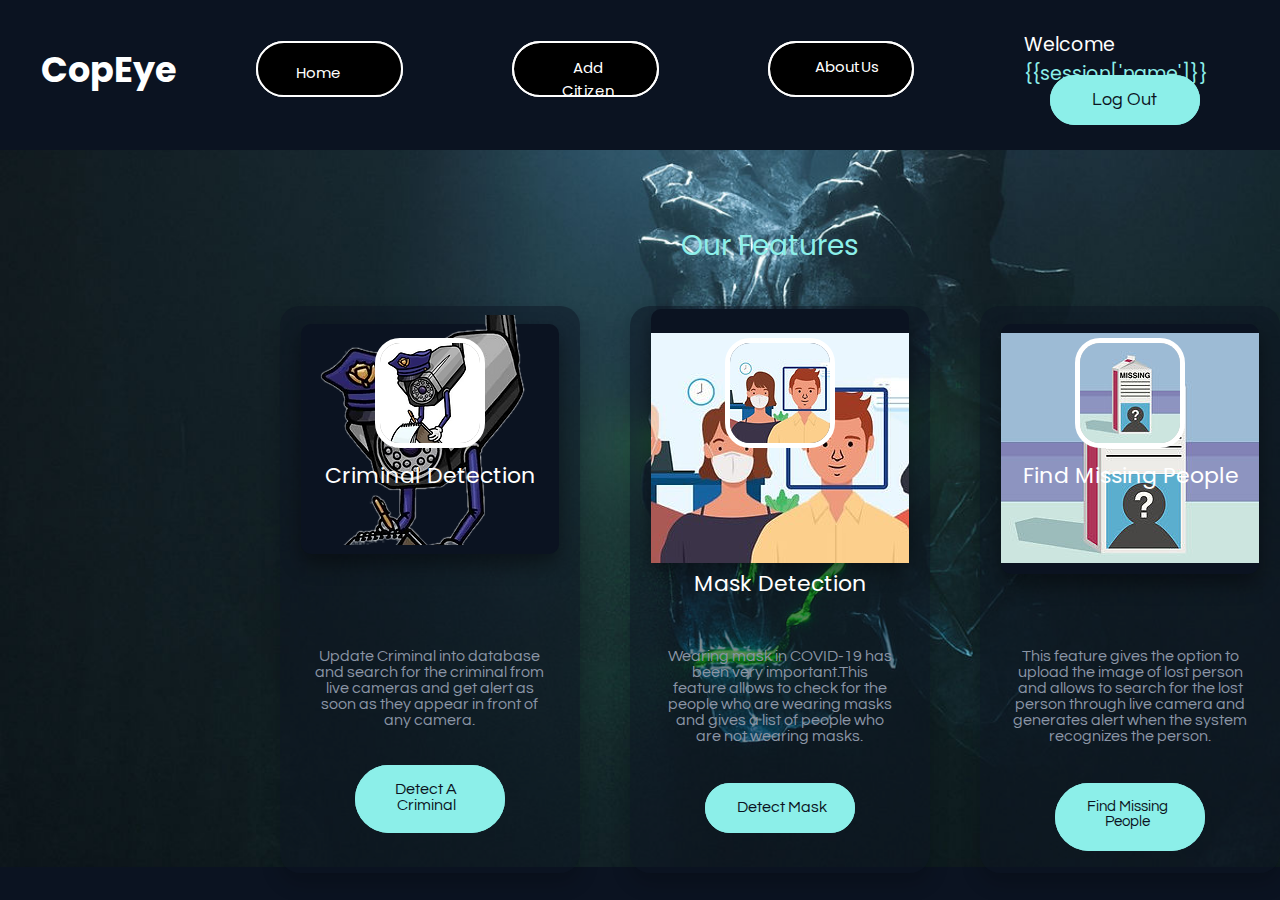
<file: templates/index.html>
<!DOCTYPE html>
<html>
<head>
	<link href="https://fonts.googleapis.com/css?family=Poppins&display=swap" rel="stylesheet" />
	<link href="https://fonts.googleapis.com/css?family=Questrial&display=swap" rel="stylesheet" />
	<link href="/static/css/index_new.css" rel="stylesheet" />
	<title>Home Page</title>
</head>
<body>
	<div class="v17_264">
		<div class="v17_197"></div>
		<div class="v17_198"></div>
		<div class="v17_199"></div>
		<div class="v17_200"></div>
		<div class="v17_201"></div>
		<div class="v17_202"></div>
		<div class="v17_203"></div>
		<div class="v17_204"></div>
		<div class="v17_205"></div>
		<div class="v17_206"></div>
		<div class="v17_207"></div>
		<div class="v17_208"></div>
		<div class="v17_209"></div>
        <div class="tag">
		<div class="v17_210 box-1"></div>
		<div class="v17_211"></div>
		<div class="v17_213 box-1"></div>
		<div class="v17_214"></div>
		<div class="v17_215 box-1"></div>
		<div class="v17_216 box-1"></div>
		<div class="v17_217 box-1"></div>
		<div class="v17_218"></div>
		<div class="v17_219 box-1"></div>
		<div class="v17_220 box-1"></div>
		<div class="v17_221"></div>
		<div class="v17_222"></div>
		<div class="v17_223"></div>
		<div class="v17_224"></div>
		<div class="v17_225"></div>
		<div class="v17_226"></div>
		<div class="v17_227"></div>
		<div class="v17_228"></div>
		<div class="v17_229"></div>
		<div class="v17_230"></div>
		<div class="v17_231"></div>
		<div class="v17_232"></div>
		<div class="v17_233"></div>
		<div class="v17_234"></div>
		<div class="v17_235"></div>
		<div class="v17_236"></div>
		<div class="v17_237"></div>
		<div class="v17_238"></div>
		<div class="v17_239"></div>
		<div class="v17_240"></div>
		<div class="v17_241"></div>
		<div class="v17_242"></div>
		<div class="v17_243"></div>
		<div class="v17_244"></div></div>
		<span class="v17_246">CopEye</span>
		<a class="v17_199" href="/index"><span class="v17_247">Home</span></a>
		<a class="v17_202" href="/citizen"><span class="v17_248">Add Citizen</span></a>
		<a class="v17_204" href="/about_us"><span class="v17_249">AboutUs</span></a>
    
		<span class="v17_250"><span class="name" style="color:white;">Welcome</span> {{session['name']}}</span>
    <a class="v17_205" href="/"><span class="v17_251">Log Out</span></a>
		<!-- <span class="v17_251">Log Out</span> -->
		<div class="tag"><span class="v17_252">Our Features</span>
		<span class="v17_253">Criminal Detection</span>
		<span class="v17_254">Update Criminal into database and search for the criminal from live cameras and get alert as soon as they appear in front of any camera.</span>
		<a class="v17_220" href="/criminal"><span class="v17_255">Detect A Criminal</span></a>
		<span class="v17_256">Mask Detection</span>
		<span class="v17_257">Wearing mask in COVID-19 has been very important.This feature allows to check for the people who are wearing masks and gives a list of people who are not wearing masks.</span>
    <a class="v17_232" href="/facemask"><span class="v17_258">Detect Mask</span></a>
		<span class="v17_259">Find Missing People</span>
		<span class="v17_260">This feature gives the option to upload the image of lost person and allows to search for the lost person through live camera and generates alert when the system recognizes the person.</span>
		<a class="v17_244" href="/lost_found"><span class="v17_261">Find Missing People</span></a></div>
	</div>

</body>
</html>
</file>
<file: static/css/index_new.css>
*{
    box-sizing: border-box;
}
body {
    font-size: 14px;
  }
  .v17_264 {
    width: 100%;
    height: 100vh;
    background-repeat: no-repeat;
    background-position: center center;
    background-size: cover;
    opacity: 1;
    position: absolute;
    top: 0px;
    left: 0px;
    overflow: hidden;
  }
  .v17_197 {
    width: 100%;
    height: 100vh;
    background: rgba(11,19,33,1);
    opacity: 1;
    position: absolute;
    top: 0px;
    left: 0px;
    overflow: hidden;
  }
  .v17_198 {
    width: 100%;
    height: 150px;
    background-repeat: no-repeat;
    background-position: center center;
    background-size: cover;
    opacity: 1;
    position: absolute;
    top: 0px;
    left: 0px;
    overflow: hidden;
  }
  .v17_199 {
    color:white;
    width: 147px;
    height: 56px;
    background:black;
    opacity: 1;
    position: absolute;
    top: 41px;
    left: 20vw;
    border: 2px solid rgba(255,255,255,1);
    border-top-left-radius: 80px;
    border-top-right-radius: 80px;
    border-bottom-left-radius: 80px;
    border-bottom-right-radius: 80px;
    overflow: hidden;
  }
  .v17_199:hover{
      background-color: white;
  }
  .v17_200 {
    width: 147px;
    height: 56px;
    background-repeat: no-repeat;
    background-position: center center;
    background-size: cover;
    opacity: 1;
    position: absolute;
    top: 41px;
    left: 293px;
    border-top-left-radius: 80px;
    border-top-right-radius: 80px;
    border-bottom-left-radius: 80px;
    border-bottom-right-radius: 80px;
    overflow: hidden;
  }
  .v17_201 {
    width: 147px;
    height: 56px;
    background: rgba(0,0,0,1);
    opacity: 1;
    position: absolute;
    top: 41px;
    left: 40vw;
    border-top-left-radius: 80px;
    border-top-right-radius: 80px;
    border-bottom-left-radius: 80px;
    border-bottom-right-radius: 80px;
    overflow: hidden;
  }
  .v17_202 {
    width: 147px;
    height: 56px;
    background-repeat: no-repeat;
    background-position: center center;
    background-size: cover;
    opacity: 1;
    position: absolute;
    top: 41px;
    left: 40vw;
    border: 2px solid rgba(255,255,255,1);
    border-top-left-radius: 80px;
    border-top-right-radius: 80px;
    border-bottom-left-radius: 80px;
    border-bottom-right-radius: 80px;
    overflow: hidden;
  }
  .v17_203 {
    width: 146px;
    height: 56px;
    background: rgba(0,0,0,1);
    opacity: 1;
    position: absolute;
    top: 41px;
    left: 60vw;
    border-top-left-radius: 80px;
    border-top-right-radius: 80px;
    border-bottom-left-radius: 80px;
    border-bottom-right-radius: 80px;
    overflow: hidden;
  }
  .v17_204 {
    width: 146px;
    height: 56px;
    background-repeat: no-repeat;
    background-position: center center;
    background-size: cover;
    opacity: 1;
    position: absolute;
    top: 41px;
    left: 60vw;
    border: 2px solid rgba(255,255,255,1);
    border-top-left-radius: 80px;
    border-top-right-radius: 80px;
    border-bottom-left-radius: 80px;
    border-bottom-right-radius: 80px;
    overflow: hidden;
  }
  .v17_205 {
    width: 150px;
    height: 50px;
    background: rgba(140,239,233,1);
    opacity: 1;
    position: absolute;
    top: 75px;
    left: 82%;
    border: 2px solid rgba(140,239,233,1);
    border-top-left-radius: 100px;
    border-top-right-radius: 100px;
    border-bottom-left-radius: 100px;
    border-bottom-right-radius: 100px;
    overflow: hidden;
  }
  .v17_206 {
    width: 100%;
    height: 717px;
    background: url("/static/images/v17_206.png");
    background-repeat: no-repeat;
    background-position: center center;
    background-size: cover;
    opacity: 1;
    position: absolute;
    top: 150px;
    left: 0px;
    overflow: hidden;
  }
  .v17_207 {
    width: 1000px;
    height: 42px;
    background-repeat: no-repeat;
    background-position: center center;
    background-size: cover;
    opacity: 1;
    position: absolute;
    top: 210px;
    left: 100px;
    overflow: hidden;
  }
  .v17_208 {
    width: 100%;
    height: 526px;
    background-repeat: no-repeat;
    background-position: center center;
    background-size: cover;
    opacity: 1;
    position: absolute;
    top: 288px;
    left: 0px;
    overflow: hidden;
  }
  .v17_209 {
    width: 300px;
    height: 70vh;
    background-repeat: no-repeat;
    background-position: center center;
    background-size: cover;
    opacity: 1;
    position: absolute;
    top: 30vh;
    left: 100px;
    overflow: hidden;
  }
  .v17_210 {
    width: 300px;
    height:63vh;
    background: rgba(11,19,33,0.5);
    opacity: 1;
    position: absolute;
    top: 34vh;
    left: 100px;
    border-top-left-radius: 20px;
    border-top-right-radius: 20px;
    border-bottom-left-radius: 20px;
    border-bottom-right-radius: 20px;
    box-shadow: 0px 10px 20px rgba(0, 0, 0, 0.20000000298023224);
    overflow: hidden;
  }
  .v17_211 {
    width: 258px;
    height: 230px;
    background: rgba(11,19,33,1);
    opacity: 1;
    position: absolute;
    top: 36vh;
    left: 121px;
    border-top-left-radius: 10px;
    border-top-right-radius: 10px;
    border-bottom-left-radius: 10px;
    border-bottom-right-radius: 10px;
    box-shadow: 0px 10px 20px rgba(0.04313725605607033, 0.07450980693101883, 0.12941177189350128, 0.4000000059604645);
    overflow: hidden;
  }
  .v17_212 {
    width: 258px;
    height: 230px;
    background-repeat: no-repeat;
    background-position: center center;
    background-size: cover;
    opacity: 1;
    position: absolute;
    top: auto;
    left: 121px;
    overflow: hidden;
  }
  .v17_213 {
    width: 258px;
    height: 230px;
    background: url("/static/images/v17_213.png");
    background-repeat: no-repeat;
    background-position: center center;
    background-size: cover;
    opacity: 1;
    position: absolute;
    top: 35vh;
    left: 121px;
    overflow: hidden;
  }
  .v17_214 {
    width: 240px;
    height: 173px;
    background-repeat: no-repeat;
    background-position: center center;
    background-size: cover;
    opacity: 1;
    position: absolute;
    top: 35vh;
    left: 130px;
    overflow: hidden;
  }
  .v17_215 {
    width: 240px;
    height: 173px;
    background-repeat: no-repeat;
    background-position: center center;
    background-size: cover;
    opacity: 1;
    position: absolute;
    top: 35vh;
    left: 130px;
    overflow: hidden;
  }
  .v17_216 {
    width: 110px;
    height: 110px;
    background: rgba(153,153,151,1);
    opacity: 1;
    position: absolute;
    top: 338px;
    left: 195px;
    border: 5px solid rgba(255,255,255,1);
    border-top-left-radius: 25px;
    border-top-right-radius: 25px;
    border-bottom-left-radius: 25px;
    border-bottom-right-radius: 25px;
    overflow: hidden;
  }
  .v17_217 {
    width: 100px;
    height: 100px;
    background: url("/static/images/v17_217.png");
    border-radius:20px;
    background-repeat: no-repeat;
    background-position: center center;
    background-size: cover;
    opacity: 1;
    position: absolute;
    top: 343px;
    left: 200px;
    overflow: hidden;
  }
  .v17_218 {
    width: 240px;
    height: 205px;
    background-repeat: no-repeat;
    background-position: center center;
    background-size: cover;
    opacity: 1;
    position: absolute;
    top: 554px;
    left: 130px;
    overflow: hidden;
  }
  .v17_219 {
    width: 240px;
    height: 205px;
    background-repeat: no-repeat;
    background-position: center center;
    background-size: cover;
    opacity: 1;
    position: absolute;
    top: 554px;
    left: 130px;
    overflow: hidden;
  }
  .v17_220 {
    width: 150px;
    height: 68px;
    background: rgba(140,239,233,1);
    opacity: 1;
    position: absolute;
    top: 85vh;
    left: 175px;
    border: 2px solid rgba(140,239,233,1);
    border-top-left-radius: 100px;
    border-top-right-radius: 100px;
    border-bottom-left-radius: 100px;
    border-bottom-right-radius: 100px;
    overflow: hidden;
  }
  .v17_220:hover{
    background-color:white;
    margin:0;
  }
  .v17_244:hover{
    background-color:white;
    margin:0;
  }
  .v17_232:hover{
    background-color:white;
    margin:0;
  }
  .v17_221 {
    width: 300px;
    height: 63vh;
    background-repeat: no-repeat;
    background-position: center center;
    background-size: cover;
    opacity: 1;
    position: absolute;
    top: 288px;
    left: 450px;
    overflow: hidden;
  }
  .v17_222 {
    width: 300px;
    height: 63vh;
    background: rgba(11,19,33,0.5);
    opacity: 1;
    position: absolute;
    top: 34vh;
    left: 450px;
    border-top-left-radius: 20px;
    border-top-right-radius: 20px;
    border-bottom-left-radius: 20px;
    border-bottom-right-radius: 20px;
    box-shadow: 0px 10px 20px rgba(0, 0, 0, 0.20000000298023224);
    overflow: hidden;
  }
  .v17_223 {
    width: 258px;
    height: 28vh;
    background: rgba(11,19,33,1);
    opacity: 1;
    position: absolute;
    top: 309px;
    left: 471px;
    border-top-left-radius: 10px;
    border-top-right-radius: 10px;
    border-bottom-left-radius: 10px;
    border-bottom-right-radius: 10px;
    box-shadow: 0px 10px 20px rgba(0.04313725605607033, 0.07450980693101883, 0.12941177189350128, 0.4000000059604645);
    overflow: hidden;
  }
  .v17_224 {
    width: 258px;
    height: px;
    background-position: center center;
    background-size: cover;
    opacity: 1;
    position: absolute;
    top: 40vh;
    left: 471px;
    overflow: hidden;
  }
  .v17_225 {
    width: 258px;
    height: 230px;
    background: url("/static/images/v17_225.png");
    background-repeat: no-repeat;
    background-position: center center;
    background-size: cover;
    opacity: 1;
    position: absolute;
    top: 37vh;
    left: 471px;
    overflow: hidden;
  }
  .v17_226 {
    width: 240px;
    height: 173px;
    background-repeat: no-repeat;
    background-position: center center;
    background-size: cover;
    opacity: 1;
    position: absolute;
    top: 338px;
    left: 480px;
    overflow: hidden;
  }
  .v17_227 {
    width: 240px;
    height: 173px;
    background-repeat: no-repeat;
    background-position: center center;
    background-size: cover;
    opacity: 1;
    position: absolute;
    top: 45vh;
    left: 480px;
    overflow: hidden;
  }
  .v17_228 {
    width: 110px;
    height: 110px;
    background: rgba(95,105,122,1);
    opacity: 1;
    position: absolute;
    top: 338px;
    left: 545px;
    border: 5px solid rgba(255,255,255,1);
    border-top-left-radius: 25px;
    border-top-right-radius: 25px;
    border-bottom-left-radius: 25px;
    border-bottom-right-radius: 25px;
    overflow: hidden;
  }
  .v17_229 {
    width: 100px;
    height: 100px;
    background: url("/static/images/v17_229.png");
    border-radius:20px;
    background-repeat: no-repeat;
    background-position: center center;
    background-size: cover;
    opacity: 1;
    position: absolute;
    top: 343px;
    left: 550px;
    overflow: hidden;
  }
  .v17_230 {
    width: 240px;
    height: 212px;
    background-repeat: no-repeat;
    background-position: center center;
    background-size: cover;
    opacity: 1;
    position: absolute;
    top: 554px;
    left: 480px;
    overflow: hidden;
  }
  .v17_231 {
    width: 240px;
    height: 212px;
    background-repeat: no-repeat;
    background-position: center center;
    background-size: cover;
    opacity: 1;
    position: absolute;
    top: 554px;
    left: 480px;
    overflow: hidden;
  }
  .v17_232 {
    width: 150px;
    height: 50px;
    background: rgba(140,239,233,1);
    opacity: 1;
    position: absolute;
    top: 87vh;
    left: 525px;
    border: 2px solid rgba(140,239,233,1);
    border-top-left-radius: 100px;
    border-top-right-radius: 100px;
    border-bottom-left-radius: 100px;
    border-bottom-right-radius: 100px;
    overflow: hidden;
  }
  .v17_233 {
    width: 300px;
    height: 526px;
    background-repeat: no-repeat;
    background-position: center center;
    background-size: cover;
    opacity: 1;
    position: absolute;
    top: 288px;
    left: 800px;
    overflow: hidden;
  }
  .v17_234 {
    width: 300px;
    height: 63vh;
    background: rgba(11,19,33,0.5);
    opacity: 1;
    position: absolute;
    top: 34vh;
    left: 800px;
    border-top-left-radius: 20px;
    border-top-right-radius: 20px;
    border-bottom-left-radius: 20px;
    border-bottom-right-radius: 20px;
    box-shadow: 0px 10px 20px rgba(0, 0, 0, 0.20000000298023224);
    overflow: hidden;
  }
  .v17_235 {
    width: 258px;
    height: 250px;
    background: rgba(11,19,33,1);
    opacity: 1;
    position: absolute;
    top: 36vh;
    left: 821px;
    border-top-left-radius: 10px;
    border-top-right-radius: 10px;
    border-bottom-left-radius: 10px;
    border-bottom-right-radius: 10px;
    box-shadow: 0px 10px 20px rgba(0.04313725605607033, 0.07450980693101883, 0.12941177189350128, 0.4000000059604645);
    overflow: hidden;
  }
  .v17_236 {
    width: 258px;
    height: 230px;
    background-repeat: no-repeat;
    background-position: center center;
    background-size: cover;
    opacity: 1;
    position: absolute;
    top: 309px;
    left: 821px;
    overflow: hidden;
  }
  .v17_237 {
    width: 258px;
    height: 230px;
    background: url("/static/images/v17_237.png");
    background-repeat: no-repeat;
    background-position: center center;
    background-size: cover;
    opacity: 1;
    position: absolute;
    top: 37vh;
    left: 821px;
    overflow: hidden;
  }
  .v17_238 {
    width: 240px;
    height: 173px;
    background-repeat: no-repeat;
    background-position: center center;
    background-size: cover;
    opacity: 1;
    position: absolute;
    top: 338px;
    left: 830px;
    overflow: hidden;
  }
  .v17_239 {
    width: 240px;
    height: 173px;
    background-repeat: no-repeat;
    background-position: center center;
    background-size: cover;
    opacity: 1;
    position: absolute;
    top: 338px;
    left: 830px;
    overflow: hidden;
  }
  .v17_240 {
    width: 110px;
    height: 110px;
    background: rgba(199,199,199,1);
    opacity: 1;
    position: absolute;
    top: 338px;
    left: 895px;
    border: 5px solid rgba(255,255,255,1);
    border-top-left-radius: 25px;
    border-top-right-radius: 25px;
    border-bottom-left-radius: 25px;
    border-bottom-right-radius: 25px;
    overflow: hidden;
  }
  .v17_241 {
    width: 100px;
    height: 100px;
    background: url("/static/images/v17_241.png");
    border-radius:20px;
    background-repeat: no-repeat;
    background-position: center center;
    background-size: cover;
    opacity: 1;
    position: absolute;
    top: 343px;
    left: 900px;
    overflow: hidden;
  }
  .v17_242 {
    width: 240px;
    height: 230px;
    background-repeat: no-repeat;
    background-position: center center;
    background-size: cover;
    opacity: 1;
    position: absolute;
    top:72vh;
    left: 830px;
    overflow: hidden;
  }
  .v17_243 {
    width: 240px;
    height: 230px;
    background-repeat: no-repeat;
    background-position: center center;
    background-size: cover;
    opacity: 1;
    position: absolute;
    top: 72vh;
    left: 830px;
    overflow: hidden;
  }
  .v17_244 {
    width: 150px;
    height: 68px;
    background: rgba(140,239,233,1);
    opacity: 1;
    position: absolute;
    top: 87vh;
    left: 875px;
    border: 2px solid rgba(140,239,233,1);
    border-top-left-radius: 100px;
    border-top-right-radius: 100px;
    border-bottom-left-radius: 100px;
    border-bottom-right-radius: 100px;
    overflow: hidden;
  }
  .v17_246 {
    width: 136px;
    color: rgba(255,255,255,1);
    position: absolute;
    top: 43px;
    left: 41px;
    font-family: Poppins;
    font-weight: bolder;
    font-size: 35px;
    opacity: 1;
    text-align: left;
  }
  .v17_247 {
    width: 45px;
    color:white(0,0,0,1);
    position: absolute;
    top: 2vh;
    left: 3vw;
    font-family: Poppins;
    font-weight: Regular;
    font-size: 15px;
    opacity: 1;
    text-align: center;
  }
  .v17_199:hover{
      background-color: black;
  }

  .v17_248 {
    width: 85px;
    color: rgba(255,255,255,1);
    position: absolute;
    left:3.5vh;
    top:1vw;
    font-family: Poppins;
    font-weight: Regular;
    font-size: 15px;
    opacity: 1;
    text-align: center;
  }
  .v17_249 {
    width: 63px;
    color: rgba(255,255,255,1);
    position: absolute;
    left:5vh;
    top:0.9vw;
    font-family: Poppins;
    font-weight: Regular;
    font-size: 15px;
    opacity: 1;
    text-align: center;
  }
  .v17_250 {
    color: rgba(140,239,233,1);
    position: absolute;
    top: 30px;
    left: 80%;
    font-family: Poppins;
    font-weight: Regular;
    font-size: 19px;
    opacity: 1;
    text-align: left;
  }
  .v17_251 {
    color: rgba(11,19,33,1);
    position: absolute;
    top: 28%;
    left:28%;
    font-family: Questrial;
    font-weight: Regular;
    font-size: 18px;
    opacity: 1;
    text-align: center;
  }
  .v17_205:hover{       
    background-color:white;
    cursor: pointer;
  }
  .v17_252 {
    width: 179px;
    color: rgba(140,239,233,1);
    position: absolute;
    top: 25vh;
    left: 500px;
    font-family: Poppins;
    font-weight: Regular;
    font-size: 28px;
    opacity: 1;
    text-align: center;
  }
  .v17_253 {
    width: 214px;
    color: rgba(255,255,255,1);
    position: absolute;
    top: 459px;
    left: 143px;
    font-family: Poppins;
    font-weight: Regular;
    font-size: 22px;
    opacity: 1;
    text-align: center;
  }
  .v17_254 {
    width: 231px;
    color: rgba(139,149,166,1);
    position: absolute;
    top: 72vh;
    left: 134px;
    font-family: Questrial;
    font-weight: Regular;
    font-size: 16px;
    opacity: 1;
    text-align: center;
  }
  .v17_255 {
    width: 68px;
    color: rgba(11,19,33,1);
    position: absolute;
    top:14px;
    left:35px;
    font-family: Questrial;
    font-weight: Regular;
    font-size: 16px;
    opacity: 1;
    text-align: center;
  }
  .v17_256 {
    width: 176px;
    color: rgba(255,255,255,1);
    position: absolute;
    top: 63vh;
    left: 512px;
    font-family: Poppins;
    font-weight: Regular;
    font-size: 22px;
    opacity: 1;
    text-align: center;
  }
  .v17_257 {
    width: 227px;
    color: rgba(139,149,166,1);
    position: absolute;
    top: 72vh;
    left: 486px;
    font-family: Questrial;
    font-weight: Regular;
    font-size: 16px;
    opacity: 1;
    text-align: center;
  }
  .v17_258 {
    width: 95px;
    color: rgba(11,19,33,1);
    position: absolute;
    top:14px;
    left:27px;
    font-family: Questrial;
    font-weight: Regular;
    font-size: 16px;
    opacity: 1;
    text-align: center;
  }
  .v17_259 {
    width: 217px;
    color: rgba(255,255,255,1);
    position: absolute;
    top: 459px;
    left: 842px;
    font-family: Poppins;
    font-weight: Regular;
    font-size: 22px;
    opacity: 1;
    text-align: center;
  }
  .v17_260 {
    width: 236px;
    color: rgba(139,149,166,1);
    position: absolute;
    top: 72vh;
    left: 832px;
    font-family: Questrial;
    font-weight: Regular;
    font-size: 16px;
    opacity: 1;
    text-align: center;
  }
  .v17_261 {
    width: 87px;
    color: rgba(11,19,33,1);
    position: absolute;
    top:14px;
    left:27px;
    font-family: Questrial;
    font-weight: Regular;
    font-size: 15px;
    opacity: 1;
    text-align: center;
  }
  .tag{
    position: absolute;
    left:180px;
  }
</file>
